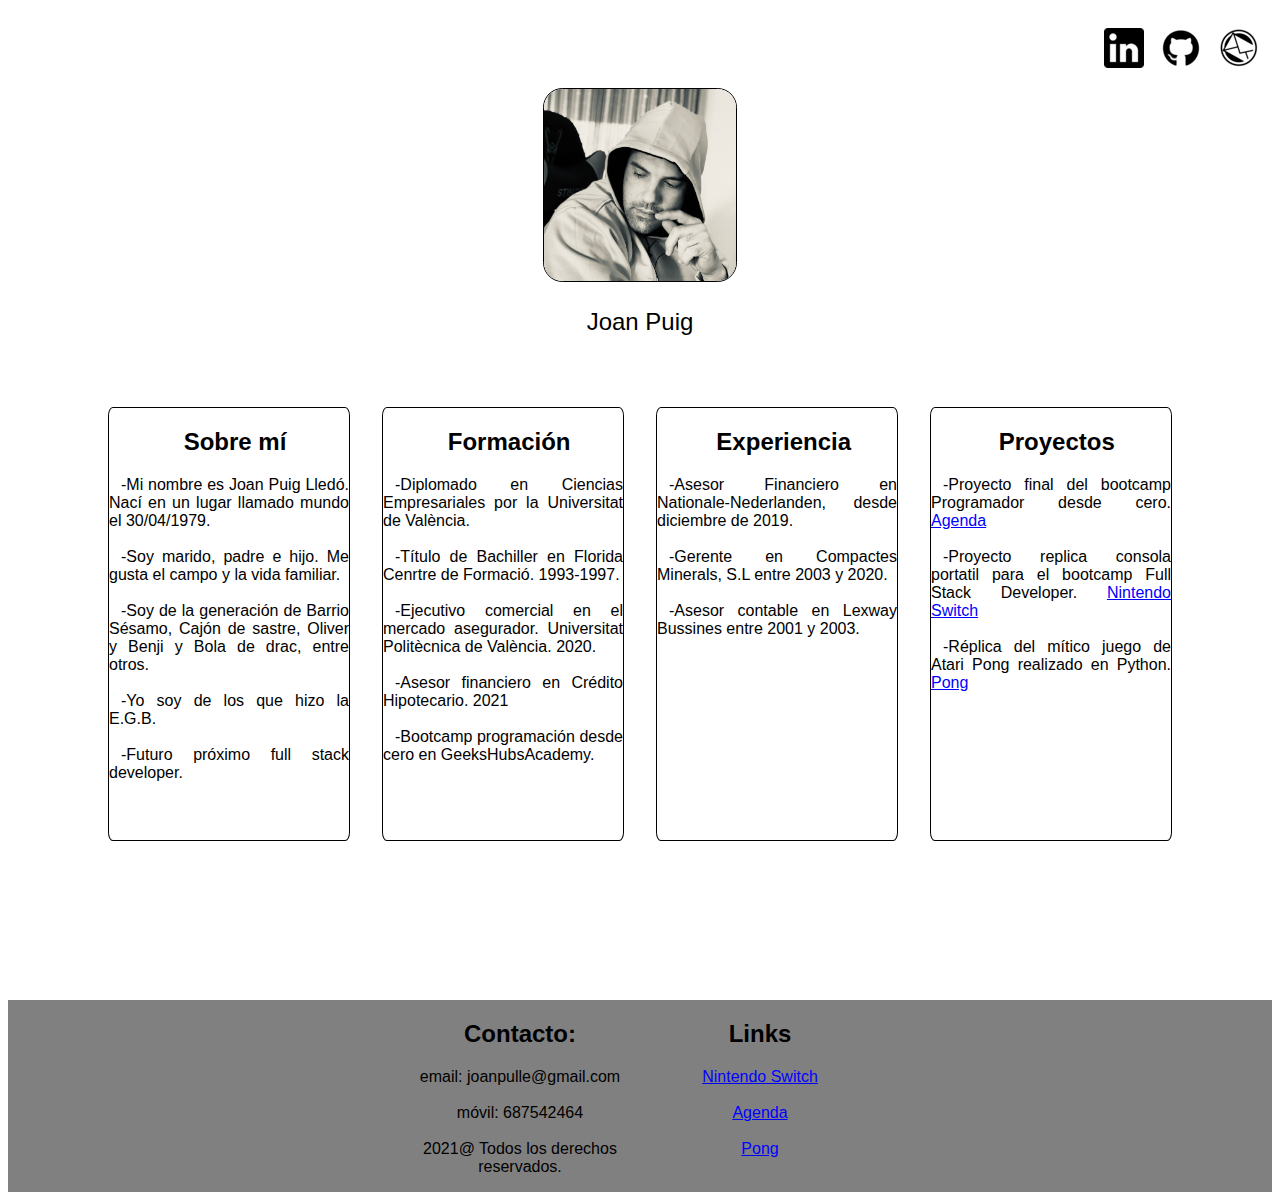
<file: index.html>
<!DOCTYPE html>
<html lang="en">
<head>
    <meta charset="UTF-8">
    <meta name="viewport" content="width=device-width, initial-scale=1.0">
    <meta name="viewport" content="initial-scale=1, maximum-scale=1">
    <title>Joan Puig</title>
    
    <link href="css/style.css" type="text/css" rel="stylesheet">
    
</head>
<body>
   <div class="container">
        <div class="cabecera">
            <div class="espacio"></div>
                <div class="espaciologos">
                    <div class="linkedin">
                        <a href="https://www.linkedin.com/in/joan-puig-lled%C3%B3-a42468155/">
                        <img src="img/linkedin.png"></a>
                        
                    </div>
                    <div class="github">
                        <a href="https://github.com/joanbatiste">
                            <img src="img/GitHub.png"></a>
                        
                        </div>
                    <div class="contacto">
                        <a href="contacto.html"><img src="img/contacto.png"></a>
                         
                    </div>
                </div>
        </div>
        <div class="imagenpersonal">
            <div class="fotoprincipal">
                <img src="img/joanpuig.jpg">
            </div>
            <div class="nombre">
                <p> Joan Puig</p>

            </div>
            
        </div>
        <div class="containerdescripcion">
            <div class="quiensoy">
                <h2 class="aboutme">Sobre mí</h2>
                <p2>-Mi nombre es Joan Puig Lledó. Nací en un lugar llamado mundo el 30/04/1979.</p2><br>
                <p2>-Soy marido, padre e hijo. Me gusta el campo y la vida familiar.</p2><br>
                <p2>-Soy de la generación de Barrio Sésamo, Cajón de sastre, Oliver y Benji y Bola de drac, entre otros.</p2><br>
                <p2>-Yo soy de los que hizo la E.G.B.</p2><br>
                <p2>-Futuro próximo full stack developer.</p2>
            </div>

            <div class="espaciador1"></div>
            <div class="estudios">
                
                <h2>Formación</h2>
                <p2>-Diplomado en Ciencias Empresariales por la Universitat de València.</p2><br>
                <p2>-Título de Bachiller en Florida Cenrtre de Formació. 1993-1997.</p2><br>
                <p2>-Ejecutivo comercial en el mercado asegurador. Universitat Politècnica de València. 2020.</p2><br>
                <p2>-Asesor financiero en Crédito Hipotecario. 2021</p2><br>
                <p2>-Bootcamp programación desde cero en GeeksHubsAcademy.</p2>
                
                
            </div>
            
            <div class="espaciador2"></div>
            <div class="experiencia">
                <h2>Experiencia</h2>
                
                <p2>-Asesor Financiero en Nationale-Nederlanden, desde diciembre de 2019.</p2><br>
                <p2>-Gerente en Compactes Minerals, S.L entre 2003 y 2020.</p2><br>
                <p2>-Asesor contable en Lexway Bussines entre 2001 y 2003.</p2><br>
                
            </div>

            <div class="espaciador3"></div>
            <div class="proyectos">
                <h2>Proyectos</h2>
                <p2>-Proyecto final del bootcamp Programador desde cero.
                    <a href="https://github.com/joanbatiste/Proyecto_agenda">Agenda</a></p2><br>

                <p2>-Proyecto replica consola portatil para el  bootcamp Full Stack 
                    Developer. <a href="https://github.com/joanbatiste/ConsolaPortatil">Nintendo Switch</a></p2><br>

                <p2>-Réplica del mítico juego de Atari Pong realizado en 
                    Python. <a href="https://github.com/joanbatiste/pong">Pong</a></p2><br>  </div>
            </div>

        </div>
        <div class="containerreserva">

        </div>
        <div class="footer">
           
            <div class="footer2">
                <h2>Contacto:</h2>
                <p3>email: joanpulle@gmail.com</p3><br>
                <p3>móvil: 687542464</p3><br>
                <p3>2021@ Todos los derechos reservados.</p3>
            </div>
            <div class="footer3">
                <h2>Links</h2>
                <p3><a href="https://joanbatiste.github.io/ConsolaPortatil/">Nintendo Switch</a></p3><br>
                <p3><a href="https://github.com/joanbatiste/Proyecto_agenda">Agenda</a></p3><br>
                <p3><a href="https://github.com/joanbatiste/pong">Pong</a></p3>

            </div>

        </div>


    </div>



</body>
</html>
</file>
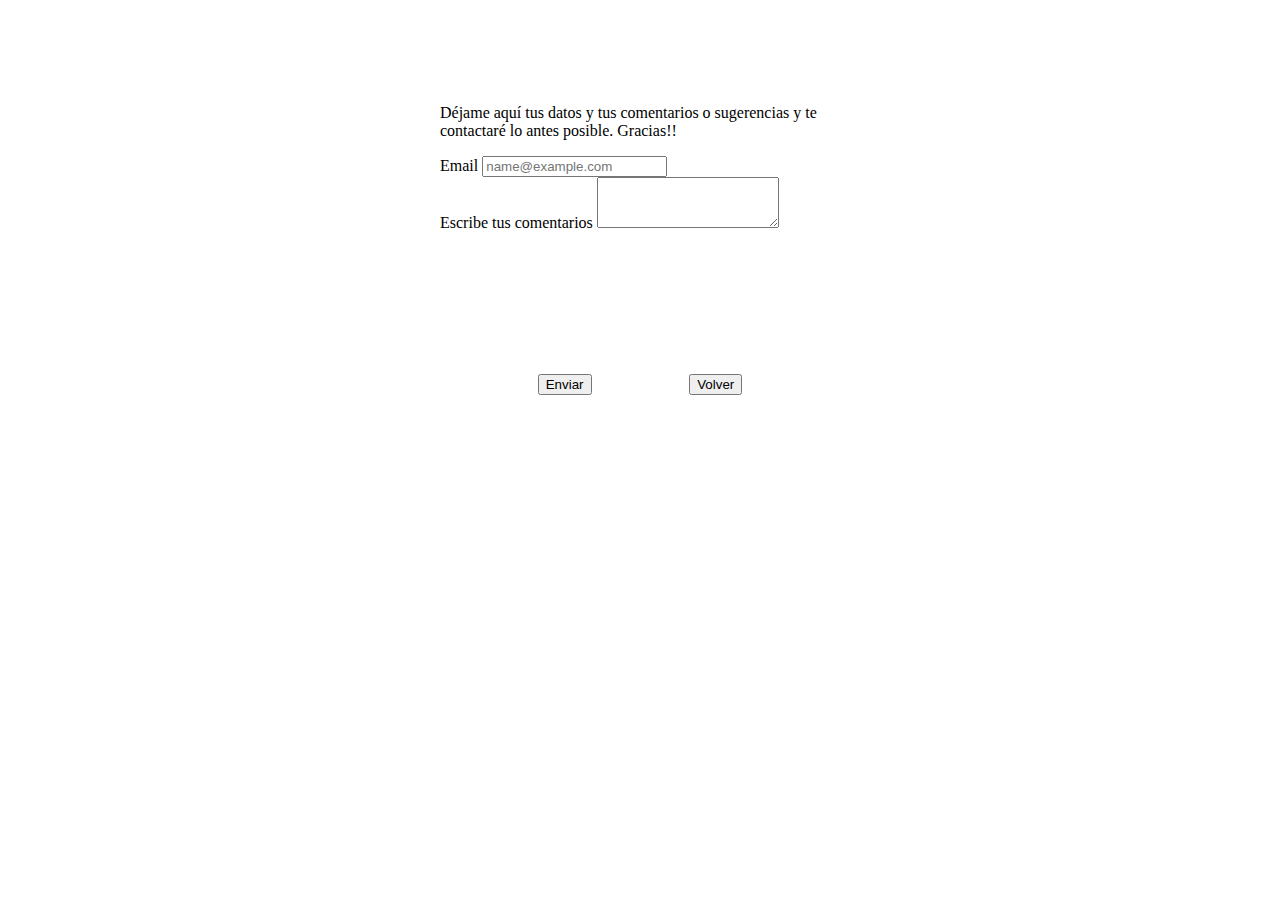
<file: contacto.html>
<!DOCTYPE html>
<html lang="en">
<head>
    <meta charset="UTF-8">
    <meta name="viewport" content="width=device-width, initial-scale=1.0">
    <meta name="viewport" content="initial-scale=1, maximum-scale=1">
    <title>Contacto</title>
    <link href="css/contactstyle.css" rel="stylesheet">
    <link href="https://cdn.jsdelivr.net/npm/bootstrap@5.0.0-beta1/dist/css/bootstrap.min.css" rel="stylesheet" integrity="sha384-giJF6kkoqNQ00vy+HMDP7azOuL0xtbfIcaT9wjKHr8RbDVddVHyTfAAsrekwKmP1" crossorigin="anonymous">


</head>
<body>
    <div class="containercontacto">
        <div class="formulario">
            <p>Déjame aquí tus datos y tus comentarios o sugerencias y te contactaré lo antes posible. Gracias!!</p>
            <div class="mb-3">
                <label for="exampleFormControlInput1" class="form-label">Email </label>
                <input type="email" class="form-control" id="exampleFormControlInput1" placeholder="name@example.com">
            </div>
            <div class="mb-3">
                <label for="exampleFormControlTextarea1" class="form-label">Escribe tus comentarios</label>
                <textarea class="form-control" id="exampleFormControlTextarea1" rows="3"></textarea>
            </div>
        </div>
        <div class="botones">
            <button type="button" class="btn btn-outline-primary">Enviar</button>
            <a href="index.html"><button type="button" class="btn btn-outline-success" >Volver</button></a>
        </div>









    </div>
    <script src="https://cdn.jsdelivr.net/npm/bootstrap@5.0.0-beta1/dist/js/bootstrap.bundle.min.js" integrity="sha384-ygbV9kiqUc6oa4msXn9868pTtWMgiQaeYH7/t7LECLbyPA2x65Kgf80OJFdroafW" crossorigin="anonymous"></script>
    <script src="https://cdn.jsdelivr.net/npm/@popperjs/core@2.5.4/dist/umd/popper.min.js" integrity="sha384-q2kxQ16AaE6UbzuKqyBE9/u/KzioAlnx2maXQHiDX9d4/zp8Ok3f+M7DPm+Ib6IU" crossorigin="anonymous"></script>
    <script src="https://cdn.jsdelivr.net/npm/bootstrap@5.0.0-beta1/dist/js/bootstrap.min.js" integrity="sha384-pQQkAEnwaBkjpqZ8RU1fF1AKtTcHJwFl3pblpTlHXybJjHpMYo79HY3hIi4NKxyj" crossorigin="anonymous"></script>

</body>
</html>
</file>
<file: css/style.css>
/*Contenedor principal*/
.container{
    width: 100%;
    height: 100%;
    background-color: white;
    background-position: center center;
    background-repeat: no-repeat;
    background-attachment: fixed;
    background-size: cover;
    display: flex;
    align-items: center;
    justify-content: center;
    flex-direction: column;
}
/*Header*/
.cabecera{
    width: 100%;
    height: 5em;
    
    display: flex;
    flex-direction: row;
}
.espacio{
    width: 85%;
    height: 5em;
    
}
.espaciologos{
    width: 15%;
    height: 5em;
    
    display: flex;
    flex-direction: row;
    align-items: center;
    justify-content: space-evenly;

}
.linkedin{
    width: 2.5em;
    height: 2.5em;
    display: flex;
}

.github{
    width: 2.5em;
    height: 2.5em;
    display: flex;
}
.contacto{
    width: 2.5em;
    height: 2.5em;
    display: flex;
    
}
/*Imagen central*/
.imagenpersonal{
    width: 100%;
    height: 20em;
    
    display: flex;
    flex-direction: column;
    align-items: center;
    justify-content: start;
}
.nombre{
    width: 10em;
    height: 5em;
    display: flex;
    align-items: center;
    justify-content: center;
}

.fotoprincipal{
    width: 12em;
    height: 12em;
    border: 0.1em solid black;
    display: flex;
    overflow: hidden;
    border-radius: 10%;
      
}
.fotoprincipal img{
    width: 100%;
    height: auto;
}
@supports(object-fit: cover){
    .fotoprincipal img{
      height: 100%;
      object-fit: cover;
      object-position: center center;
    }
}
/*Sección principal de la página*/
.containerdescripcion{
    width: 100%;
    height: 27em;
    
    display: flex;
    align-items: center;
    justify-content: center;
    flex-direction: row;
}

.quiensoy{
    display: flex;
    flex-direction: column;
    align-items: center;
    text-align: justify;
    text-indent: 5%;
    width: 15em;
    height: 27em;
    border: 0.1em solid black;
    border-radius: 2%;
    transition: 2s;
}
.aboutme{
    display: inline;
    text-align: center;
    width: 100%;
}
.quiensoy:hover{
    width: 22em;
    height: 22em;
    transition: 2s;
    background-color: lightgray;
    border-radius: 4%;
}


.espaciador1{
    width: 2em;
    height: 27em;
}
.estudios{
    display: flex;
    flex-direction: column;
    align-items: center;
    text-align: justify;
    text-indent: 5%;
    width: 15em;
    height: 27em;
    border: 0.1em solid black;
    border-radius: 2%;
    transition: 2s;
}
.estudios:hover{
    width: 22em;
    height: 22em;
    transition: 2s;
    background-color: lightgray;
    border-radius: 4%;
}
.espaciador2{
    width: 2em;
    height: 27em;
} 
.experiencia{
    display: flex;
    flex-direction: column;
    align-items: center;
    text-align: justify;
    text-indent: 5%;
    width: 15em;
    height: 27em;
    border: 0.1em solid black;
    border-radius: 2%;
    transition: 2s;
}
.experiencia:hover{
    width: 22em;
    height: 22em;
    transition: 2s;
    background-color: lightgray;
    border-radius: 4%;
}

.espaciador3{
    width: 2em;
    height: 27em;
}
.proyectos{
    display: flex;
    flex-direction: column;
    align-items: center;
    text-align: justify;
    text-indent: 5%;
    width: 15em;
    height: 27em;
    border: 0.1em solid black;
    border-radius: 2%;
    transition: 2s;
}
.proyectos:hover{
    width: 22em;
    height: 22em;
    transition: 2s;
    background-color: lightgray;
    border-radius: 4%;
}
.containerreserva{
    width: 100%;
    height: 10em;
    display: flex;
    
}
/*Diseño del footer*/
.footer{
    width: 100%;
    height: 12em;
    
    background-color: grey;
    display: flex;
    flex-direction: row;
    align-items: center;
    justify-content: center;
}

.footer2{
    width: 15em;
    height: 12em;
    
    display: flex;
    flex-direction: column;
    align-items: center;
    text-align: center;
    font-family: Arial, Helvetica, sans-serif;
}
.footer3{
    width: 15em;
    height: 12em;
    
    display: flex;
    flex-direction: column;
    align-items: center;
    text-align: left;
    font-family: Arial, Helvetica, sans-serif;
}
/* Formato de texto de todos los p h y a*/
p{
    font-family: Arial, Helvetica, sans-serif;
    font-size: 1.5em;
    
}

h2{
    font-family: Arial, Helvetica, sans-serif;
}

p2{
    text-align: justify;
    font-family: Arial, Helvetica, sans-serif;
    text-indent: 5%;
    width: 100%;
}
a{
    text-align: justify;
    font-family: Arial, Helvetica, sans-serif;
    text-indent: 10%;
    color: blue;
}
@media (max-width: 20em){
    .container{
        width: 100%;
        height: 100%;
        background-color: white;
        background-position: center center;
        background-repeat: no-repeat;
        background-attachment: fixed;
        background-size: cover;
        display: flex;
        align-items: center;
        justify-content: center;
        flex-direction: column;
    }
    .cabecera{
        width: 100%;
        height: 5em;
        display: flex;
        flex-direction: row;
    }
    .espacio{
        width: 0;
        height: 5em;
    }
    .espaciologos{
        width: 100%;
        height: 5em;
        display: flex;
        flex-direction: row;
        align-items: center;
        justify-content: center;
    }

    .imagenpersonal{
        width: 100%;
        height: 15em;
        display: flex;
        flex-direction: column;
        align-items: center;
        justify-content: start;
    }
    .fotoprincipal{
        width: 6em;
        height: 6em;
    }
    
    .containerdescripcion{
        width: 100%;
        height: 108em; 
        display: flex;
        align-items: center;
        justify-content: center;
        flex-direction: column;
    }
    .quiensoy{
        display: flex;
        flex-direction: column;
        align-items: center;
        text-align: justify;
        text-indent: 5%;
        width: 15em;
        height: 27em;
        border: 0.1em solid black;
        border-radius: 2%;
        background-color: lightgray;
    }
    .estudios{
        display: flex;
        flex-direction: column;
        align-items: center;
        text-align: justify;
        text-indent: 5%;
        width: 15em;
        height: 27em;
        border: 0.1em solid black;
        border-radius: 2%;
        background-color: lightgray;
    }
    .experiencia{
        display: flex;
        flex-direction: column;
        align-items: center;
        text-align: justify;
        text-indent: 5%;
        width: 15em;
        height: 27em;
        border: 0.1em solid black;
        border-radius: 2%;
        background-color: lightgray;
    }
    .proyectos{
        display: flex;
        flex-direction: column;
        align-items: center;
        text-align: justify;
        text-indent: 5%;
        width: 15em;
        height: 27em;
        border: 0.1em solid black;
        border-radius: 2%;
        background-color: lightgray;
    }
    p{
        font-size: 0.8em;
    }
    .footer{
        width: 100%;
        height: 24em;
        
        background-color: grey;
        display: flex;
        flex-direction: column;
        align-items: center;
        justify-content: center;
    }
}
@media (min-width:20.1em) and (max-width:52em){
    .container{
        width: 100%;
        height: 100%;
        background-color: white;
        background-position: center center;
        background-repeat: no-repeat;
        background-attachment: fixed;
        background-size: cover;
        display: flex;
        align-items: center;
        justify-content: center;
        flex-direction: column;
    }
    .espacio{
        width: 75%;
        height: 5em;
        
    }
    .espaciologos{
        width: 25%;
        height: 5em;
        
        display: flex;
        flex-direction: row;
        align-items: center;
        justify-content: space-evenly;
    
    }
    .containerdescripcion{
        width: 100%;
        height: 80em; 
        display: flex;
        align-items: center;
        justify-content: center;
        flex-direction: column;
    }
    .quiensoy{
        display: flex;
        flex-direction: column;
        align-items: center;
        text-align: justify;
        text-indent: 5%;
        width: 100%;
        height: 20em;
        border: 0.1em solid black;
        border-radius: 2%;
        background-color: lightgray;
    }
    .estudios{
        display: flex;
        flex-direction: column;
        align-items: center;
        text-align: justify;
        text-indent: 5%;
        width: 100%;
        height: 20em;
        border: 0.1em solid black;
        border-radius: 2%;
        background-color: lightgray;
    }
    .experiencia{
        display: flex;
        flex-direction: column;
        align-items: center;
        text-align: justify;
        text-indent: 5%;
        width: 100%;
        height: 20em;
        border: 0.1em solid black;
        border-radius: 2%;
        background-color: lightgray;
    }
    .proyectos{
        display: flex;
        flex-direction: column;
        align-items: center;
        text-align: justify;
        text-indent: 5%;
        width: 100%;
        height: 20em;
        border: 0.1em solid black;
        border-radius: 2%;
        background-color: lightgray;
    }

}
</file>
<file: css/contactstyle.css>
.containercontacto{
    width: 100%;
    height: 100%;
    background-color: white;
    background-position: center center;
    background-repeat: no-repeat;
    background-attachment: fixed;
    background-size: cover;
    display: flex;
    align-items: center;
    justify-content: center;
    flex-direction: column;
}
.formulario{
    width: 25em;
    height: 15em;
    margin-top: 5em;
}
.botones{
    width: 25em;
    height: 3em;
    display: flex;
    flex-direction: row;
    align-items: center;
    justify-content: left;
    justify-content: space-evenly;
    margin-top: 2em;
}
@media (max-width: 27em){
    .containercontacto{
        width: 100%;
        height: 100%;
        background-color: white;
        background-position: center center;
        background-repeat: no-repeat;
        background-attachment: fixed;
        background-size: cover;
        display: flex;
        align-items: center;
        justify-content: center;
        flex-direction: column;
    }
    .formulario{
        width: 15em;
        height: 15em;
        margin-top: 2;
    }
    .botones{
        width: 15em;
        height: 3em;
        display: flex;
        flex-direction: row;
        align-items: center;
        justify-content: left;
        justify-content: space-evenly;
        margin-top: 5em;
    }
}
</file>
